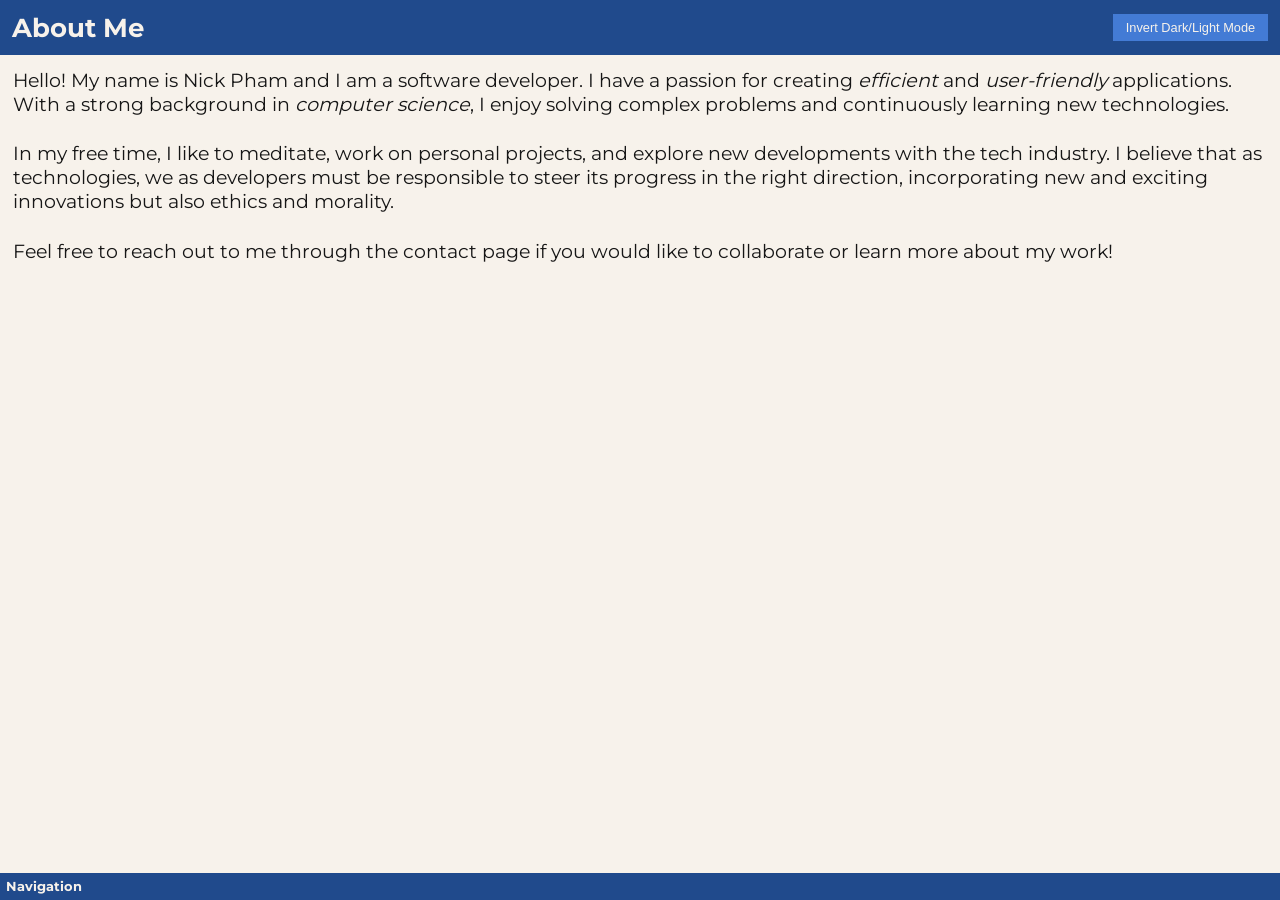
<file: about.html>
<!DOCTYPE html>
<html lang="en">    
    <head>
        <meta charset="UTF-8" name="viewport" content="width=device-width, initial-scale=1.0">
        <title>Nick Pham | About</title>
        <link rel="stylesheet" href="styles.css">
    </head>
    <body>
        <header>
            <h1>About Me<bttn-group><button id="theme-toggle">Invert Dark/Light Mode</button></bttn-group></h1>
        </header>

        <main>
            <p>Hello! My name is Nick Pham and I am a software developer. I have a passion for creating <i>efficient</i> and <i>user-friendly</i> applications. With a strong background in <em>computer science</em>, I enjoy solving complex problems and continuously learning new technologies.</p>
            <p class="wait">In my free time, I like to meditate, work on personal projects, and explore new developments with the tech industry. I believe that as technologies, we as developers must be responsible to steer its progress in the right direction, incorporating new and exciting innovations but also ethics and morality.</p>
            <p class="wait2">Feel free to reach out to me through the contact page if you would like to collaborate or learn more about my work!</p>
        </main>

        <footer>
            <nav>
                <input type="checkbox" id="nav-toggle" class="nav"/>
                <label for="nav-toggle" class="nav">Navigation</label>
                <ul>
                    <li><a href="index.html">Home</a></li>
                    <li><a href="about.html">About</a></li>
                    <li><a href="contacts.html">Contacts</a></li>
                    <li><a href="projects.html">Projects</a></li>
                    <li><a href="involvements.html">Involvements</a></li>
                </ul>
            </nav>
            <noscript>
                Light and Dark mode are configured to use system preferences by default. To manually switch between modes, please enable JavaScript in your browser.
                <br>Additionally, some interactive features may not function properly without JavaScript enabled.
            </noscript>
        </footer>
        <script src="theme-toggle.js"></script>
    </body>
</html>
</file>
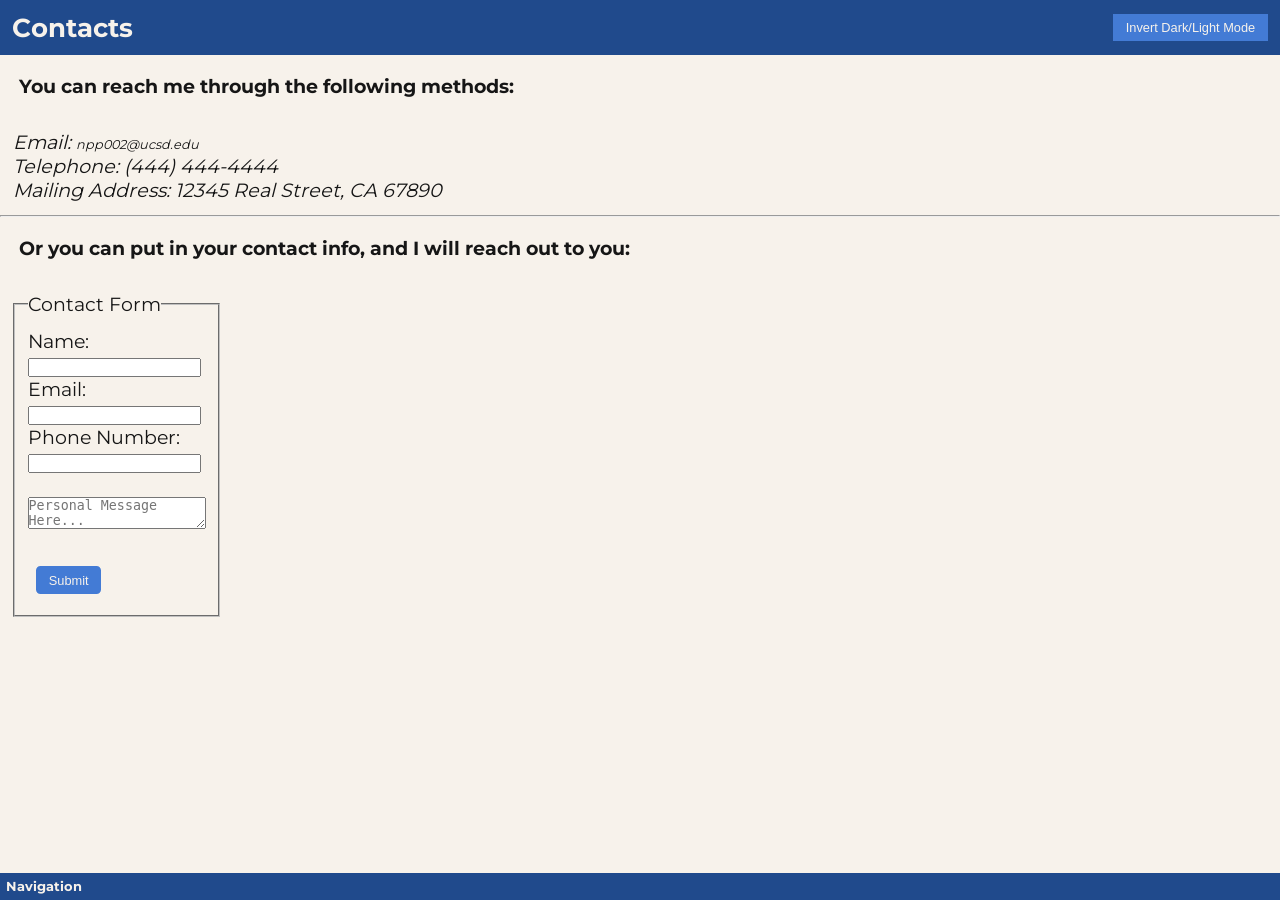
<file: contacts.html>
<!DOCTYPE html>
<html lang="en">
    <head>
        <meta charset="UTF-8" name="viewport" content="width=device-width, initial-scale=1.0">
        <title>Nick Pham | Contacts</title>
        <link rel="stylesheet" href="styles.css">
        <style> 
        </style>
    </head>
    <body>
        <header>
            <h1>Contacts<bttn-group><button id="theme-toggle">Invert Dark/Light Mode</button></bttn-group></h1>
        </header>

        <main>
            <h2>You can reach me through the following methods:</h2>
            <address>Email: <a href="mailto:npp002@ucsd.edu">npp002@ucsd.edu</a> <br>Telephone: (444) 444-4444 <br>Mailing Address: 12345 Real Street, CA 67890</address>
            <hr>
            <h2>Or you can put in your contact info, and I will reach out to you: </h2>
            <form method="get">
                <fieldset>
                    <legend>Contact Form</legend>
                    <label for="name">Name:</label><br>
                    <input type="text" id="name" name="name"><br>
                    <label for="email">Email:</label><br>
                    <input type="email" id="email" name="email"><br>
                    <label for="phone">Phone Number:</label><br>
                    <input type="tel" id="phone" name="phone"><br><br>
                    <textarea id="message" name="message" placeholder="Personal Message Here..."></textarea><br><br>
                    <button type="submit" id="contact-form-submit">Submit</button>
                </fieldset>
            </form>
        </main>

        <footer>
            <nav>
                <input type="checkbox" id="nav-toggle" class="nav"/>
                <label for="nav-toggle" class="nav">Navigation</label>
                <ul>
                    <li><a href="index.html">Home</a></li>
                    <li><a href="about.html">About</a></li>
                    <li><a href="contacts.html">Contacts</a></li>
                    <li><a href="projects.html">Projects</a></li>
                    <li><a id="last-link" href="involvements.html">Involvements</a></li>
                </ul>
            </nav>
            <noscript>
                Light and Dark mode are configured to use system preferences by default. To manually switch between modes, please enable JavaScript in your browser.
                <br>Additionally, some interactive features may not function properly without JavaScript enabled.
            </noscript>
        </footer>
        <script src="theme-toggle.js"></script>
        <script src="nav-autofocus.js"></script>
    </body>
</html>
</file>
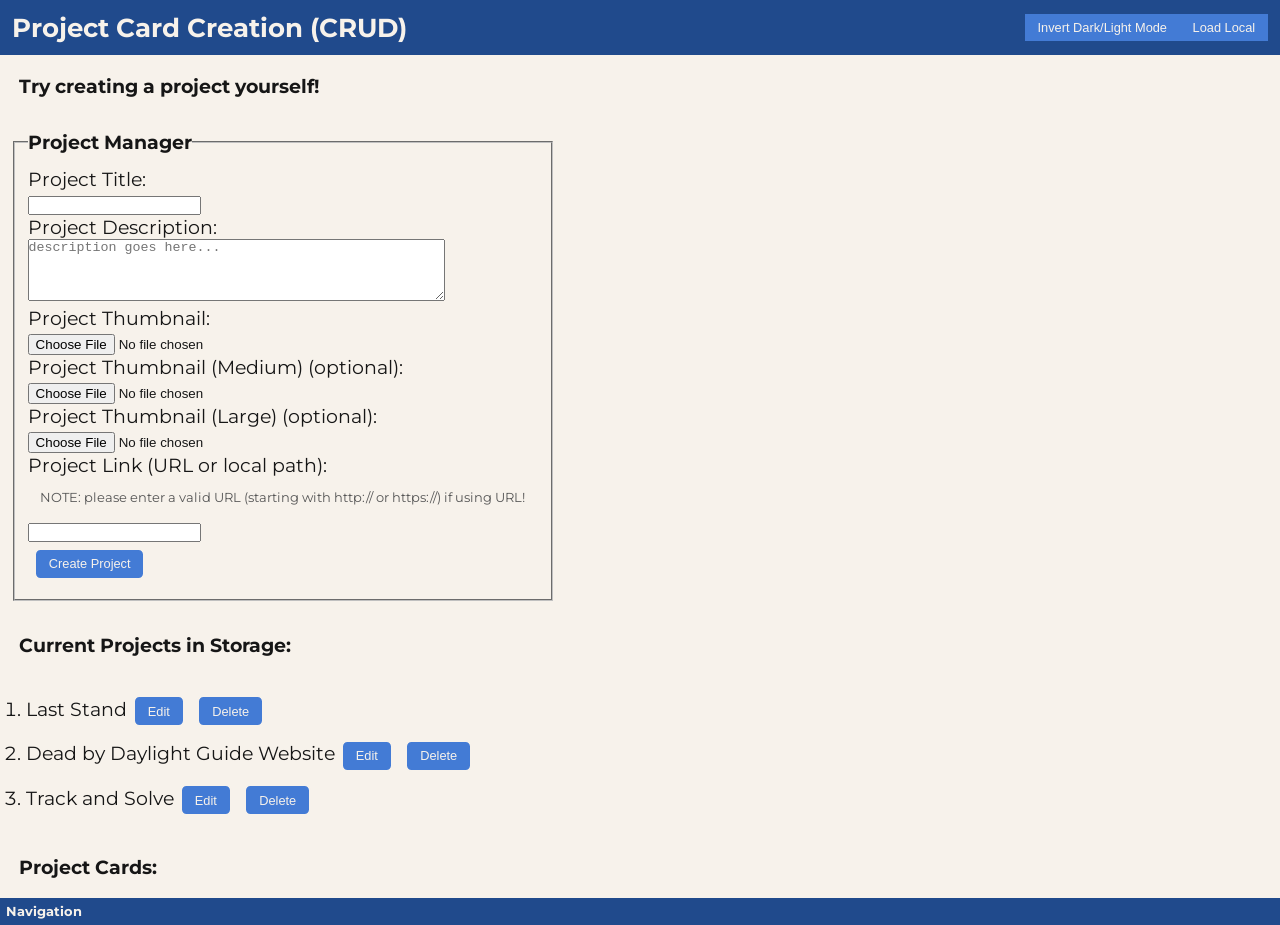
<file: crud.html>
<!DOCTYPE html>
<html lang="en">
    <head>
        <meta charset="UTF-8" name="viewport" content="width=device-width, initial-scale=1.0">
        <title>Nick Pham | CRUD</title>
        <link rel="stylesheet" href="styles.css">
         <style>
                /* disable animation for form and titles */
                form, ol {
                    animation: none !important;
                    opacity: 1 !important;
                }
        </style>
    </head>
    <body>
        <header>
            <h1>Project Card Creation (CRUD)
                <bttn-group><button id="theme-toggle">Invert Dark/Light Mode</button><button id="load-local">Load Local</button></bttn-group>
            </h1>
        </header>

        <main>
            <h2>Try creating a project yourself!</h2>
            <form> 
                <fieldset>
                    <legend><b>Project Manager</b></legend>
                    <label for="title">Project Title:</label><br>
                    <input type="text" id="title" name="title" required><br>

                    <label for="description">Project Description:</label><br>
                    <textarea id="description" name="description" rows="4" cols="50" placeholder="description goes here..." required></textarea><br>

                    <label for="thumbnail">Project Thumbnail:</label><br>
                    <input type="file" id="thumbnail" name="thumbnail" required><br>

                    <label for="thumbnailMed">Project Thumbnail (Medium) (optional):</label><br>
                    <input type="file" id="thumbnailMed" name="thumbnailMed"><br>

                    <label for="thumbnailBig">Project Thumbnail (Large) (optional):</label><br>
                    <input type="file" id="thumbnailBig" name="thumbnailBig"><br>

                    <label for="link">Project Link (URL or local path):</label><br>
                    <aside>NOTE: please enter a valid URL (starting with http:// or https://) if using URL!</aside>
                    <input type="text" id="link" name="link" required><br>

                    <button type="submit" id="project-manager-bttn">Create Project</button>
                </fieldset>
            </form>

            <h2>Current Projects in Storage:</h2>
            <project-list>
                <ol></ol>
            </project-list>

            <h2>Project Cards:</h2>
            <project-output></project-output>
        </main>

        <footer>
            <nav>
                <input type="checkbox" id="nav-toggle" class="nav"/>
                <label for="nav-toggle" class="nav">Navigation</label>
                <ul>
                    <li><a href="index.html">Home</a></li>
                    <li><a href="about.html">About</a></li>
                    <li><a href="contacts.html">Contacts</a></li>
                    <li><a href="projects.html">Projects</a></li>
                    <li><a id="last-link" href="involvements.html">Involvements</a></li>
                </ul>
            </nav>
            <noscript>
                Light and Dark mode are configured to use system preferences by default. To manually switch between modes, please enable JavaScript in your browser.
                <br>Additionally, some interactive features may not function properly without JavaScript enabled.
            </noscript>
        </footer>
        <script src="theme-toggle.js"></script>
        <script type="module" src="project-card.js"></script>
        <script type="module" src="project-crud.js"></script>
        <script src="nav-autofocus.js"></script>
    </body>
</html>
</file>
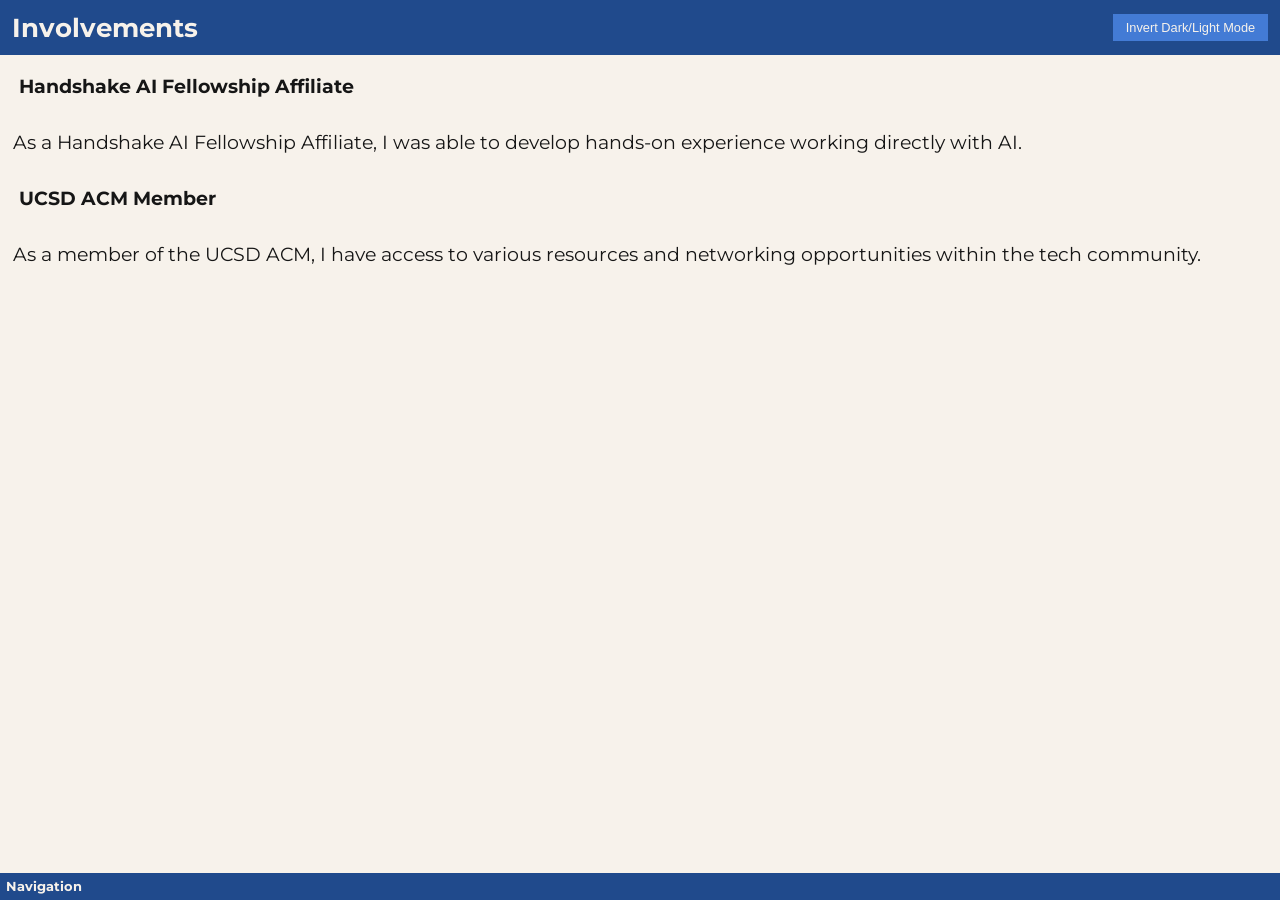
<file: involvements.html>
<!DOCTYPE html>
<html lang="en">
    <head>
        <meta charset="UTF-8" name="viewport" content="width=device-width, initial-scale=1.0">
        <title>Nick Pham | Involvements</title>
        <link rel="stylesheet" href="styles.css">
    </head>
    <body>
        <header>
            <h1>Involvements<bttn-group><button id="theme-toggle">Invert Dark/Light Mode</button></bttn-group></h1>
        </header>

        <main>
            <section>
                <h2>Handshake AI Fellowship Affiliate</h2>
                <p>As a <span>Handshake AI Fellowship Affiliate</span>, I was able to develop hands-on experience working directly with AI.</p>
            </section>
            <section>
                <h2>UCSD ACM Member</h2>
                <p class="wait">As a member of the <span>UCSD ACM</span>, I have access to various resources and networking opportunities within the tech community.</p>
            </section>
        </main>
       <footer>
            <nav>
                <input type="checkbox" id="nav-toggle" class="nav"/>
                <label for="nav-toggle" class="nav">Navigation</label>
                <ul>
                    <li><a href="index.html">Home</a></li>
                    <li><a href="about.html">About</a></li>
                    <li><a href="contacts.html">Contacts</a></li>
                    <li><a href="projects.html">Projects</a></li>
                    <li><a href="involvements.html">Involvements</a></li>
                </ul>
            </nav>
            <noscript>
                Light and Dark mode are configured to use system preferences by default. To manually switch between modes, please enable JavaScript in your browser.
                <br>Additionally, some interactive features may not function properly without JavaScript enabled.
            </noscript>
        </footer>
        <script src="theme-toggle.js"></script>
    </body>
</html>
</file>
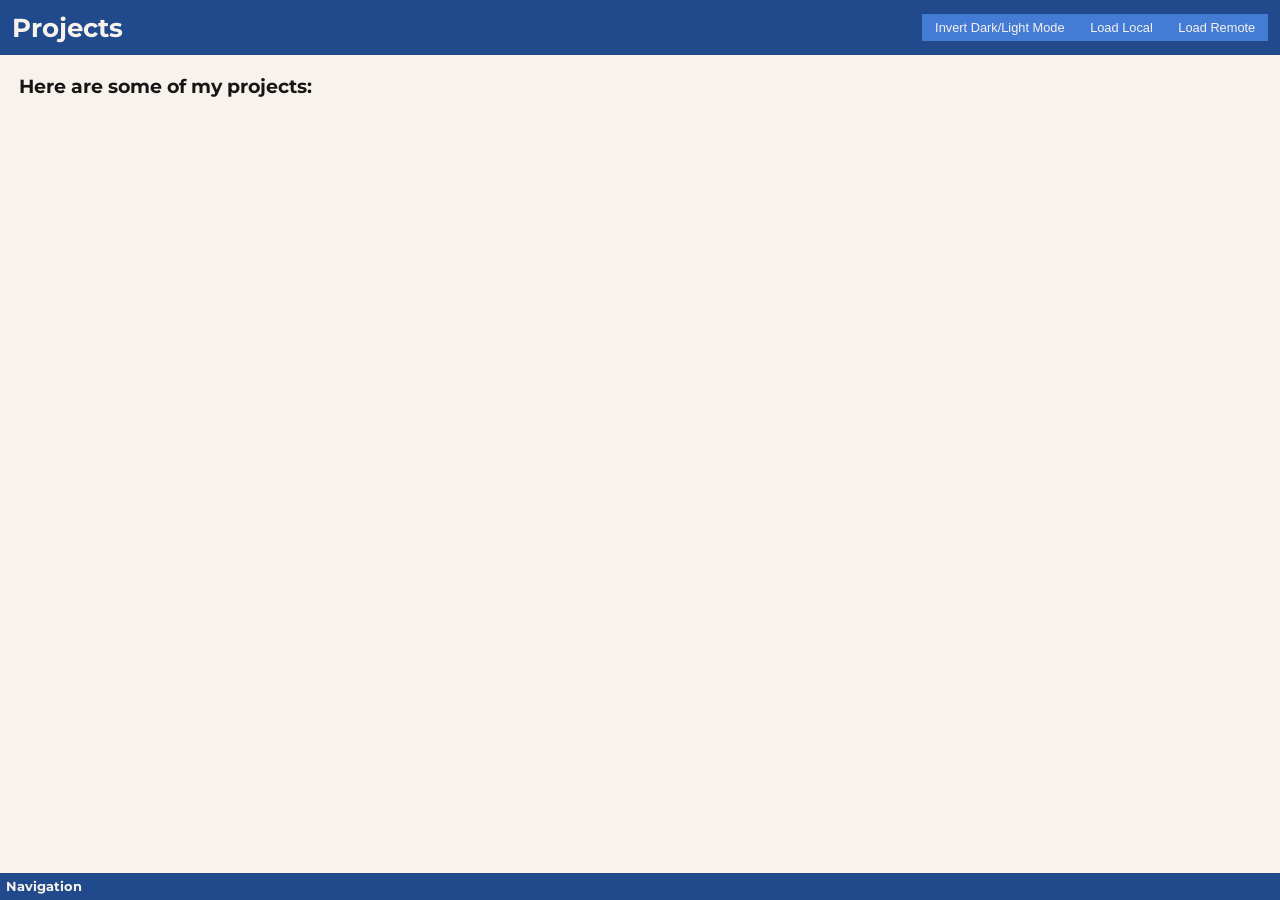
<file: projects.html>
<!DOCTYPE html>
<html lang="en">
    <head>
        <meta charset="UTF-8" name="viewport" content="width=device-width, initial-scale=1.0">
        <title>Nick Pham | Projects</title>
        <link rel="stylesheet" href="styles.css">
    </head>
    <body>
        <header>
            <h1>Projects
                <bttn-group><button id="theme-toggle">Invert Dark/Light Mode</button><button id="load-local">Load Local</button><button id="load-remote">Load Remote</button></bttn-group>
            </h1>
        </header>

        <main>
            <h2>Here are some of my projects:</h2>
            <project-output></project-output>
        </main>

        <footer>
            <nav>
                <input type="checkbox" id="nav-toggle" class="nav"/>
                <label for="nav-toggle" class="nav">Navigation</label>
                <ul>
                    <li><a href="index.html">Home</a></li>
                    <li><a href="about.html">About</a></li>
                    <li><a href="contacts.html">Contacts</a></li>
                    <li><a href="projects.html">Projects</a></li>
                    <li><a id="last-link" href="involvements.html">Involvements</a></li>
                </ul>
            </nav>
            <noscript>
                Light and Dark mode are configured to use system preferences by default. To manually switch between modes, please enable JavaScript in your browser.
                <br>Additionally, some interactive features may not function properly without JavaScript enabled.
            </noscript>
        </footer>
        <script src="nav-autofocus.js"></script>
        <script src="theme-toggle.js"></script>
        <script type="module"  src="project-card.js"></script>
    </body>
</html>
</file>
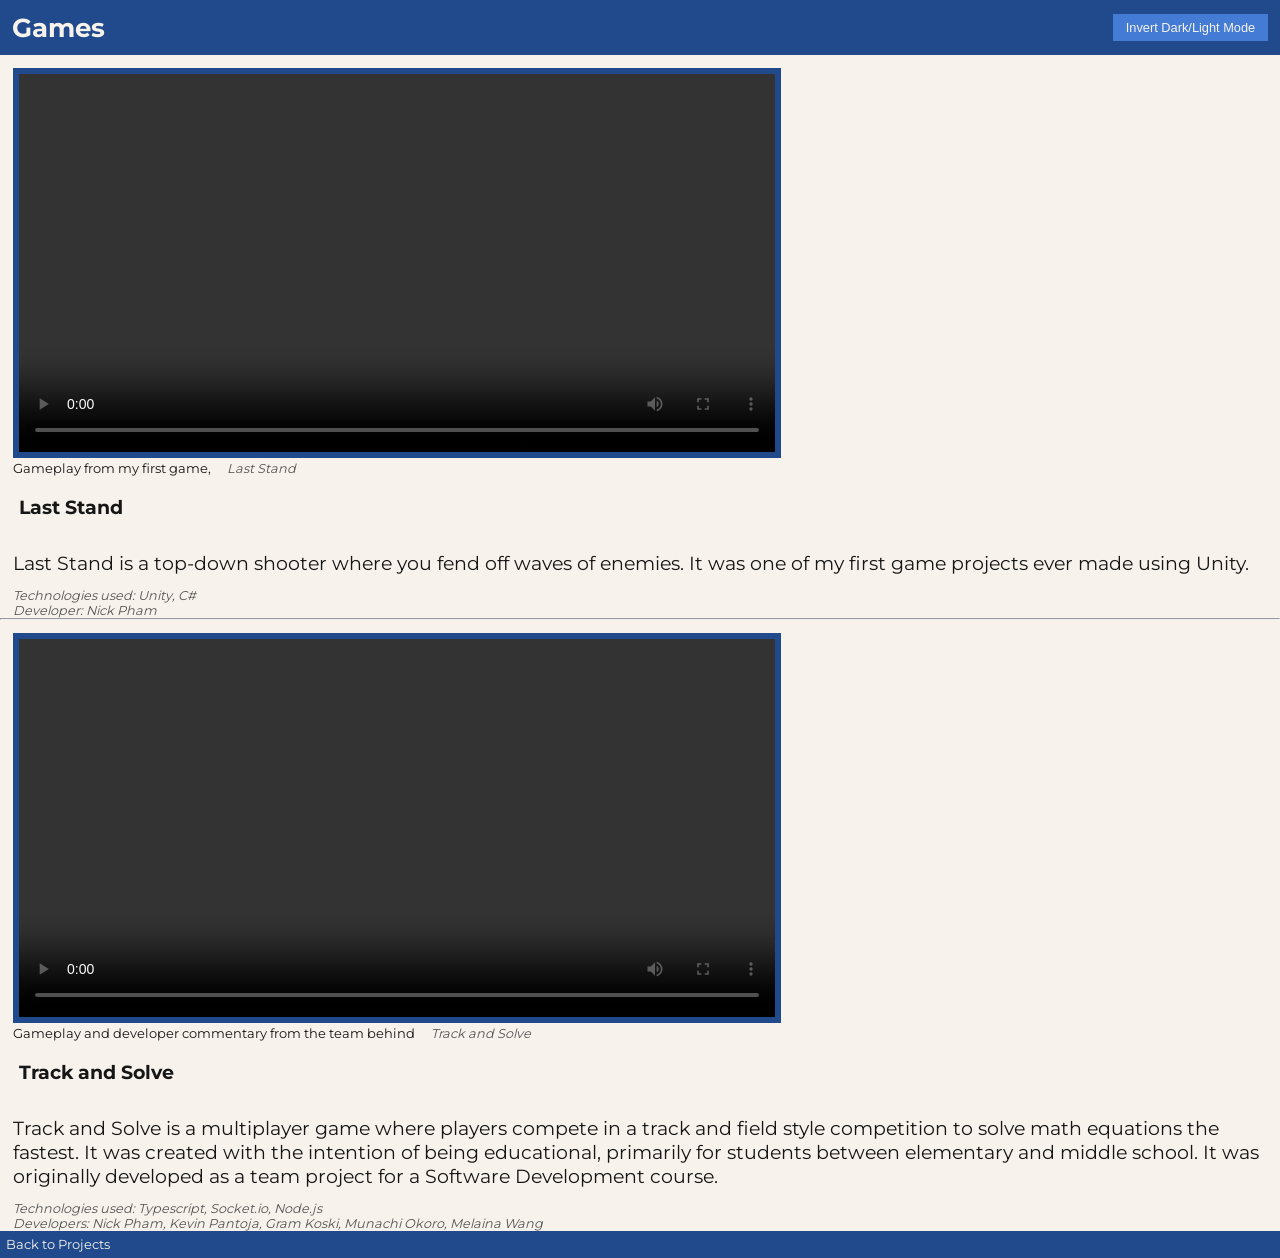
<file: projects/games.html>
<!DOCTYPE html>
<html lang="en">    
<head>
    <meta charset="UTF-8" name="viewport" content="width=device-width, initial-scale=1.0">
    <title>Nick Pham | Games</title>
    <link rel="stylesheet" href="../styles.css">
</head>
<body>
    <header>
        <h1>Games<bttn-group><button id="theme-toggle">Invert Dark/Light Mode</button></bttn-group></h1>
    </header>
    <main>
        <figure> 
            <video controls>
                <source src="../video/laststand_gameplay.mp4" type="video/mp4">
            </video>
            <figcaption>Gameplay from my first game, <cite>Last Stand</cite></figcaption>
        </figure>
        <section>
            <h2>Last Stand</h2>
            <p>
                Last Stand is a top-down shooter where you fend off waves of enemies. It was one of my first game projects ever made using Unity.
            </p>
            <cite>Technologies used: Unity, C#</cite> <br>
            <cite>Developer: Nick Pham</cite>
        </section>
        <hr>
        <figure> 
            <video controls>
                <source src="../video/track_and_solve_dev_commentary.mp4" type="video/mp4">
            </video>
            <figcaption>Gameplay and developer commentary from the team behind <cite>Track and Solve</cite></figcaption>
        </figure>
        <section>
            <h2>Track and Solve</h2>
            <p>
                Track and Solve is a multiplayer game where players compete in a track and field style competition to solve math equations the fastest. 
                It was created with the intention of being educational, primarily for students between elementary and middle school. 
                It was originally developed as a team project for a Software Development course.
            </p>
            <cite>Technologies used: Typescript, Socket.io, Node.js</cite> <br>
            <cite>Developers: Nick Pham, Kevin Pantoja, Gram Koski, Munachi Okoro, Melaina Wang</cite>
        </section>
    </main>
    <footer>
        <nav>
            <a href="../projects.html">Back to Projects</a>
        </nav>
    </footer>
    <script src="../theme-toggle.js"></script>
    <noscript>
        Light and Dark mode are configured to use system preferences by default. To manually switch between modes, please enable JavaScript in your browser.
    </noscript>
</body>
</html>
</file>
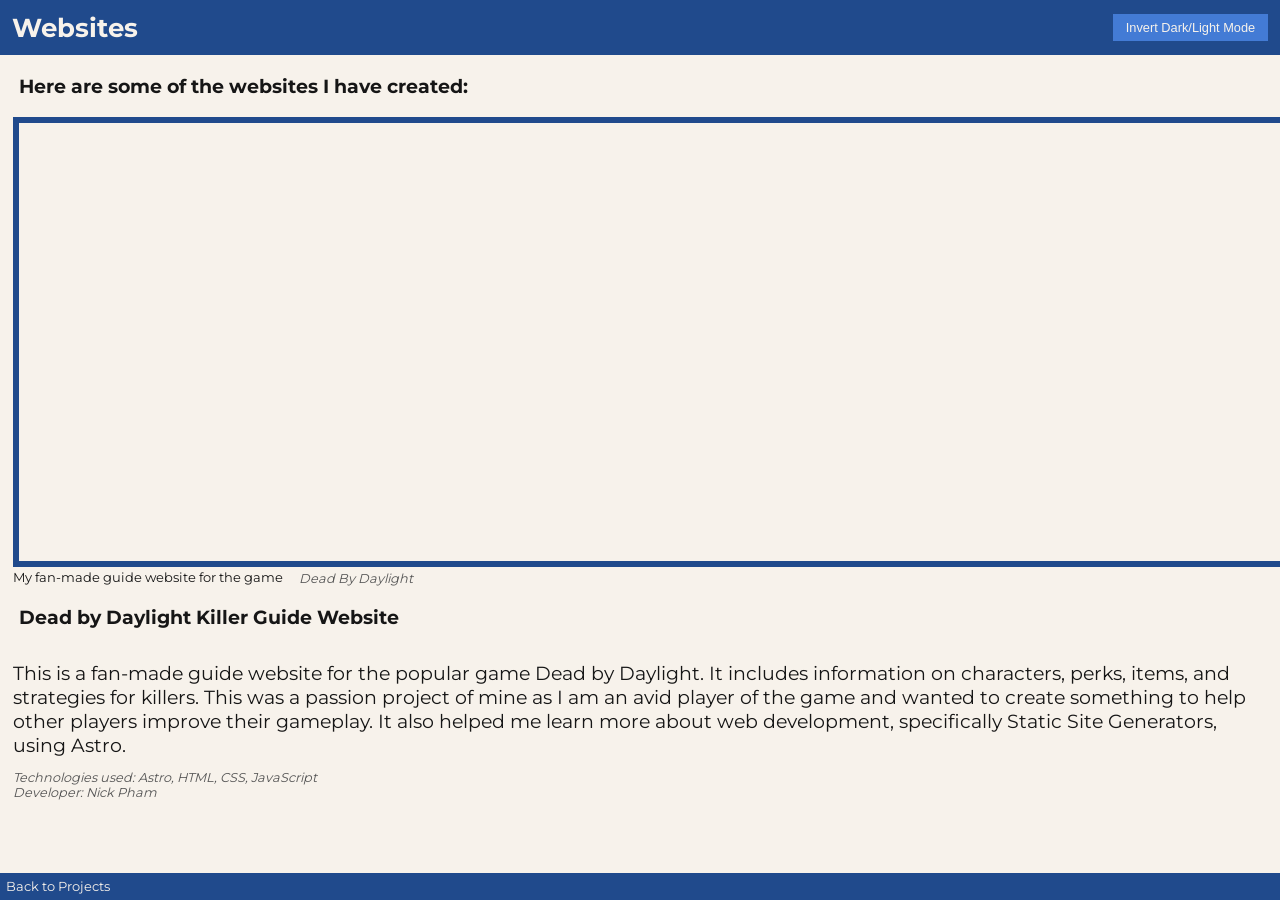
<file: projects/websites.html>
<!DOCTYPE html>
<html lang="en">    
<head>
    <meta charset="UTF-8" name="viewport" content="width=device-width, initial-scale=1.0">
    <title>Nick Pham | Websites</title>
    <link rel="stylesheet" href="../styles.css">
</head>
<body>
    <header>
        <h1>Websites<bttn-group><button id="theme-toggle">Invert Dark/Light Mode</button></bttn-group></h1>
    </header>

    <main>
        <h2>Here are some of the websites I have created:</h2>
        <figure>
            <iframe src="https://c275ceef.cse134-hw4-astro.pages.dev/" title="Dead by Daylight Killer Guide Website"></iframe>
            <figcaption>My fan-made guide website for the game <cite>Dead By Daylight</cite></figcaption>
        </figure>
        <section>
            <h2>Dead by Daylight Killer Guide Website</h2>
            <p>
                This is a fan-made guide website for the popular game Dead by Daylight. It includes information on characters, perks, items, and strategies for killers. 
                This was a passion project of mine as I am an avid player of the game and wanted to create something to help other players improve their gameplay.
                It also helped me learn more about web development, specifically Static Site Generators, using Astro.
            </p>
            <cite>Technologies used: Astro, HTML, CSS, JavaScript</cite>  <br>
            <cite>Developer: Nick Pham</cite>
        </section>
    </main>
    <footer>
        <nav>
            <a href="../projects.html">Back to Projects</a>
        </nav>
    </footer>
    <script src="../theme-toggle.js"></script>
    <noscript>
        Light and Dark mode are configured to use system preferences by default. To manually switch between modes, please enable JavaScript in your browser.
    </noscript>
</body>
</html>
</file>
<file: styles.css>
/* Global CSS Variables, applies to all device types */
:root {
    color-scheme: light dark;
    /* Define color variables for light and dark modes */
    /* NOTE: if resorting to fallback, force light mode */
    --main-bg-color: light-dark(#f7f2eb, #080d14);
    --home-graphic-color: light-dark(#0f3b67, #b17436);
    --main-text-color: light-dark(#161616, #f0f0f0);
    --secondary-text-color: light-dark(#555555, #aaaaaa);
    --main-border-color: light-dark(#204a8c, #bc842a);
    --main-header-color: light-dark(#f7f2eb, #080d14);
    --link-highlight-color: light-dark(#7e1fea, #cce221);
    --button-bg-color: light-dark(#437bd5, #dfb573);
    --project-card-title-bg-color: light-dark(#f3f3f3, #121a22);
    --project-card-desc-bg-color: light-dark(#f3f3f3, #121a22);
    --project-card-border-color: light-dark(#204a8c, #bc842a);
    --project-card-link-bg-color: light-dark(#437bd5, #bc842a);
    --project-card-link-highlight-color: light-dark(#7e1fea, #cce221);
    /* Define animation times */
    --fade-in-animation-time: 3s;
    --from-right-animation-time: 1s;
}

/* Media Query Variables (mainly for font sizes and media sizes) */
/* Tablet and Desktops */
@media screen and (min-width: 769px) {
    :root {
        /*Define text size variables*/
        --header-font-size: 2rem;
        --subheader-font-size: 1.5rem;
        --graphic-font-size: 7rem;
        --paragraph-font-size: 1.5rem;
        --caption-font-size: 1rem;
        --nav-font-size: 1rem;
        --text-padding: 1rem;

        /* Define margins and paddings variable */
        --media-padding: 0;

        /* Define media sizes */
        --media-width: 60vw;
        --media-height: auto;
        --project-card-width: 50dvw;

        /* Define base font size for responsive scaling */
        font-size: 1dvw;
    }
}

/* Mobile Devices (Portrait): bigger link and font sizes for accessibility */
@media screen and (max-width: 768px) and (orientation: portrait) {
    :root {
        /*Define text size variables*/
        --header-font-size: 3rem;
        --subheader-font-size: 2rem;
        --graphic-font-size: 8rem;
        --paragraph-font-size: 2rem;
        --caption-font-size: 1rem;
        --nav-font-size: 2rem;
        --text-padding: 1rem;

        /* Define margins and paddings variable */
        --media-padding: 0;

        /* Define media sizes */
        --media-width: 80vw;
        --media-height: auto;
        --project-card-width: 70dvw;
        
        /* Define base font size for responsive scaling */
        font-size: 2dvw;
    }
}

/* Mobile Devices (Landscape): tone down sizes for consistent display */
@media screen and (max-width: 768px) and (orientation: landscape) {
    :root {
        /*Define text size variables*/
        --header-font-size: 2rem;
        --subheader-font-size: 1.5rem;
        --graphic-font-size: 6rem;
        --paragraph-font-size: 1.2rem;
        --caption-font-size: 1rem;
        --nav-font-size: 1.2rem;
        --text-padding: 1rem;

        /* Define margins and paddings variable */
        --media-padding: 0;

        /* Define media sizes */
        --media-width: 80vw;
        --media-height: auto;
        --project-card-width: 60dvw;
        
        /* Define base font size for responsive scaling */
        font-size: 2dvw;
    }
}


/* Custom Fonts */
@font-face {
    font-family: 'Montserrat';
    src: url('fonts/Montserrat-Regular.ttf') format('truetype');
    font-weight: normal;
    font-style: normal;
}
@font-face {
    font-family: 'Montserrat';
    src: url('fonts/Montserrat-Bold.ttf') format('truetype');
    font-weight: bold;
    font-style: normal;
}
@font-face {
    font-family: 'Open Sans';
    src: url('fonts/OpenSans-Regular.ttf') format('truetype');
    font-weight: normal;
    font-style: normal;
}
@font-face {
    font-family: 'Open Sans';
    src: url('fonts/OpenSans-Bold.ttf') format('truetype');
    font-weight: bold;
    font-style: normal;
}

/* Animations */
@keyframes fadeIn {
    0% { color: var(--main-bg-color, white); }
    100% { color: var(--home-graphic-color, darkblue); }
}
@keyframes fromRight {
    0% { transform: translateX(100%); opacity: 0; }
    100% { transform: translateX(0); opacity: 1; }
}
@keyframes outLeft {
    0% { transform: translateX(0); opacity: 1; }
    100% { transform: translateX(-100%); opacity: 0; }
}
@keyframes fromRightSolid {
    0% { transform: translateX(100%); }
    100% { transform: translateX(0); }
}
@keyframes outLeftSolid {
    0% { transform: translateX(0); }
    100% { transform: translateX(-100%); }
}


/* View Transitions (EXPERIMENTAL) */
@view-transition {
    navigation: auto;
}

/* Transition for outgoing page */
::view-transition-old(root) {
    animation: outLeftSolid 1s forwards;
}
/* Transition for incoming page */
::view-transition-new(root) {
    animation: fromRightSolid 1s forwards;
}

/* CSS reset */
* {
    margin: 0;
    padding: 0;
    box-sizing: border-box;
}

/* Content */
body {
    font-family: 'Montserrat','Open Sans',sans-serif;
    background-color: var(--main-bg-color, white);
    display: flex;
    flex-direction: column;

    /* Ensure the body takes full viewport height so footer appears at the bottom*/
    min-height: 100vh;

    /* Prevent horizontal overflow */
    overflow-x: hidden;
    

    header {
        background-color: var(--main-border-color, darkblue);
        h1 {
            font-size: var(--header-font-size, 2rem);
            color: var(--main-header-color, white);
            border: 1rem solid var(--main-border-color, darkblue);
            min-width: 100vw;
            display: flex; /* To help align buttons to the right */
            align-items: center;
            
        }
        bttn-group {
            margin-left: auto; /* To align button group to the right */
            display: flex;
        }
        button {
            margin: 0; /* To align buttons to the right */
            font-size: 1rem;
            padding: 0.5rem 1rem;
            border: 0rem;
            background-color: var(--button-bg-color, lightblue);
            color: var(--main-header-color, white);
            cursor: pointer;
        }
        button:hover {
            background-color: var(--link-highlight-color, blueviolet);
        }
    }
    main {
        flex-grow : 1;
        /* Text Styles */
        h2 {
            margin: var(--subheader-font-size, 1rem);
            color: var(--main-text-color, black);
            font-size: var(--subheader-font-size, 2rem);
        }
        .graphic {
            color: var(--home-graphic-color, darkblue);
            margin: 1rem;
            font-size: var(--graphic-font-size, 7rem);
            font-weight: bold;
            animation: fadeIn var(--fade-in-animation-time, 3s) forwards
        }

        ol {
            color: var(--main-text-color, black);
            margin: var(--text-padding, 1rem);
            font-size: var(--paragraph-font-size, 1.5rem);
            padding: var(--text-padding, 1rem);
            /*Animation*/
            animation: fromRight var(--from-right-animation-time, 0.5s) forwards;
        }

        p{
            color: var(--main-text-color, black);
            font-size: var(--paragraph-font-size, 1.5rem);
            padding: var(--text-padding, 1rem);
            /*Animation*/
            animation: fromRight var(--from-right-animation-time, 0.5s) forwards;
        }
        p.wait{
            color: var(--main-text-color, black);
            font-size: var(--paragraph-font-size, 1.5rem);
            padding: var(--text-padding, 1rem);
            /*Animation*/
            opacity: 0;
            animation: fromRight var(--from-right-animation-time, 0.5s) forwards;
            animation-delay: var(--from-right-animation-time, 0.5s);
        }
        p.wait2{
            color: var(--main-text-color, black);
            font-size: var(--paragraph-font-size, 1.5rem);
            padding: var(--text-padding, 1rem);
            /*Animation*/
            opacity: 0;
            animation: fromRight var(--from-right-animation-time, 0.5s) forwards;
            animation-delay: calc(2 * var(--from-right-animation-time, 0.5s));
        }
        aside, cite {
            color: var(--secondary-text-color, gray);
            font-size: 1rem;
            padding: var(--text-padding, 1rem);
        }
        address {
            color: var(--main-text-color, black);
            font-size: var(--paragraph-font-size, 1.5rem);
            padding: var(--text-padding, 1rem);
            /*Animation*/
            opacity: 0;
            animation: fromRight var(--from-right-animation-time, 0.5s) forwards;
        }
        form {
            border: 0px;
            color: var(--main-text-color, black);
            font-size: var(--paragraph-font-size, 1.5rem);
            padding: var(--text-padding, 1rem);
            /*Animation*/
            opacity: 0;
            animation: fromRight var(--from-right-animation-time, 0.5s) forwards;
            animation-delay: var(--from-right-animation-time, 0.5s);
            fieldset {
                width: fit-content;
                padding: var(--text-padding, 1rem);
            }
        }

        /* Media Styles */
        figure {
            margin: 1rem;
            animation: fromRight var(--from-right-animation-time, 0.5s) forwards;
            picture img {
                border: 0.5rem solid var(--main-border-color, darkblue);
                padding: var(--media-padding, 0);
                width: var(--media-width, 80vw);
                height: var(--media-height, auto);
            }
            video {
                border: 0.5rem solid var(--main-border-color, darkblue);
                padding: var(--media-padding, 0);
                width: var(--media-width, 80vw);
                height: var(--media-height, auto);
            }
            figcaption {
                color: var(--main-text-color, black);
                font-size: var(--caption-font-size, 1rem);
                text-align: left;
            }
        }

        figure.wait {
            opacity: 0;
            animation: fromRight var(--from-right-animation-time, 0.5s) forwards;
            animation-delay: var(--from-right-animation-time, 0.5s);
            picture img {
                border: 0.5rem solid var(--main-border-color, darkblue);
                padding: var(--media-padding, 0);
                width: var(--media-width, 80vw);
                height: var(--media-height, auto);
            }
            video {
                border: 0.5rem solid var(--main-border-color, darkblue);
                padding: var(--media-padding, 0);
                width: var(--media-width, 80vw);
                height: var(--media-height, auto);
            }
            figcaption {
                color: var(--main-text-color, black);
                font-size: var(--caption-font-size, 1rem);
                text-align: left;
            }
        }
        iframe {
            border: 0.5rem solid var(--main-border-color, darkblue);
            width: 100dvw;
            height: 50dvh;
        }
        project-card {
            margin: 1rem;
        }

        /* Link Styles */
        a {

            color: var(--main-text-color, black);
            text-decoration: none;
            font-size: var(--nav-font-size, 1rem);
            
        }
        a:hover {
            text-decoration: underline;
            color: var(--link-highlight-color, blueviolet);
            font-size: var(--nav-font-size, 1rem);
        }

        /* Button Styles */
        button {
            margin: 0.5rem 0.5rem; 
            font-size: 1rem;
            padding: 0.5rem 1rem;
            border: 0.2rem solid var(--main-bg-color, white);
            border-radius: 0.5rem;
            background-color: var(--button-bg-color, lightblue);
            color: var(--main-header-color, white);
            cursor: pointer;
        }
        button:hover {
            background-color: var(--link-highlight-color, blueviolet);
        }

        

    }
    footer {
        min-width: 100vw;
        background-color: var(--main-border-color, darkblue);
        border: 0.5rem solid var(--main-border-color, darkblue);
        nav {
            font-size: var(--nav-font-size, 1rem);
            color: var(--main-header-color, white);
            input#nav-toggle {
                display: none;
            }
            input#nav-toggle:checked ~ ul {
                display: block;
            }
            label.nav {
                font-weight: bold;
                display: block;
            }
            label.nav:hover {
                cursor: pointer;
                background-color: var(--link-highlight-color, blueviolet);
            }
            ul {
                display: none;
                list-style-type: none;
            }
            a {
                color: var(--main-header-color, white);
                text-decoration: none;
                display: block;
                
            }
            a:hover {
                background-color: var(--link-highlight-color, blueviolet);
            }
        }
    }
}
</file>
